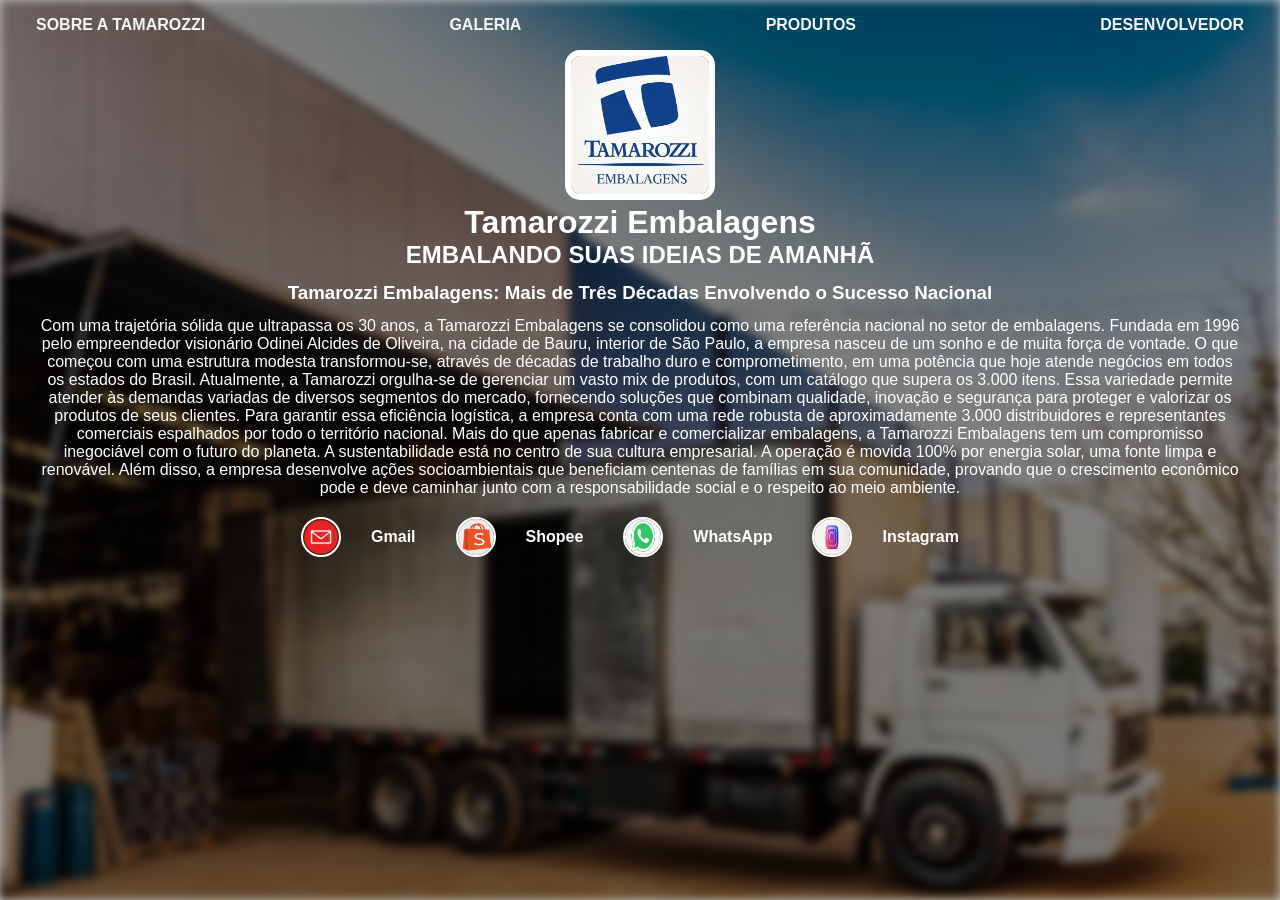
<file: MEU SITE FINALIZADO/index.html>
<!DOCTYPE html>
<html lang="pt-br">
<head>
    <meta charset="UTF-8">
    <meta name="viewport" content="width=device-width, initial-scale=1.0">
    <title>TAMAROZZI EMBALAGENS</title>
    <link rel="stylesheet" href="index.css">
</head>
<body>
    <div class="container">
        <nav>
            <ul>
                <li><a href="index.html">SOBRE A TAMAROZZI</a></li>
                <li><a href="galeria.html">GALERIA</a></li>
                <li><a href="produtos.html">PRODUTOS</a></li>
                <li><a href="desenvolvedor.html">DESENVOLVEDOR</a></li>
            </ul>
        </nav>

        <header>
            <div class="center">
                <img src="./IMG/LOGO TAMA.png" alt="Logo Tamarozzi Embalagens">
            </div>
            <h1>Tamarozzi Embalagens</h1>
            <h2>EMBALANDO SUAS IDEIAS DE AMANHÃ</h2>
        </header>

        <main>
            <section>
                <h3>Tamarozzi Embalagens: Mais de Três Décadas Envolvendo o Sucesso Nacional</h3>
                <p>
                    Com uma trajetória sólida que ultrapassa os 30 anos, a Tamarozzi Embalagens se consolidou como uma referência nacional no setor de embalagens. Fundada em 1996 pelo empreendedor visionário Odinei Alcides de Oliveira, na cidade de Bauru, interior de São Paulo, a empresa nasceu de um sonho e de muita força de vontade. O que começou com uma estrutura modesta transformou-se, através de décadas de trabalho duro e comprometimento, em uma potência que hoje atende negócios em todos os estados do Brasil.
                    Atualmente, a Tamarozzi orgulha-se de gerenciar um vasto mix de produtos, com um catálogo que supera os 3.000 itens. Essa variedade permite atender às demandas variadas de diversos segmentos do mercado, fornecendo soluções que combinam qualidade, inovação e segurança para proteger e valorizar os produtos de seus clientes. Para garantir essa eficiência logística, a empresa conta com uma rede robusta de aproximadamente 3.000 distribuidores e representantes comerciais espalhados por todo o território nacional.
                    Mais do que apenas fabricar e comercializar embalagens, a Tamarozzi Embalagens tem um compromisso inegociável com o futuro do planeta. A sustentabilidade está no centro de sua cultura empresarial. A operação é movida 100% por energia solar, uma fonte limpa e renovável. Além disso, a empresa desenvolve ações socioambientais que beneficiam centenas de famílias em sua comunidade, provando que o crescimento econômico pode e deve caminhar junto com a responsabilidade social e o respeito ao meio ambiente.
                </p>
            </section>
        </main>

        <footer>
            <a href="mailto:beatriz@tamarozziembalagens.com.br" target="_blank" rel="noopener noreferrer">
                <img src="./IMG/email.png" alt="Email Tamarozzi">
                <p>Gmail</p>
            </a>
            <a href="https://shopee.com.br/tamarozziembalagens" target="_blank" rel="noopener noreferrer">
                <img src="./IMG/SHOPEE.png" alt="Shopee Tamarozzi">
                <p>Shopee</p>
            </a>
            <a href="https://api.whatsapp.com/send/?phone=5514991366272&text=Olá%2C+vim+através+do+seu+site.+https%3A%2F%2Ftamarozziembalagens.com.br%2F&type=phone_number&app_absent=0" target="_blank" rel="noopener noreferrer">
                <img src="./IMG/Whats.png" alt="WhatsApp Tamarozzi">
                <p>WhatsApp</p>
            </a>
            <a href="https://www.instagram.com/tamarozziembalagens/" target="_blank" rel="noopener noreferrer">
                <img src="./IMG/INSTAGRAM.png" alt="Instagram Tamarozzi">
                <p>Instagram</p>
            </a>
        </footer>
    </div>
</body>
</html>
</file>
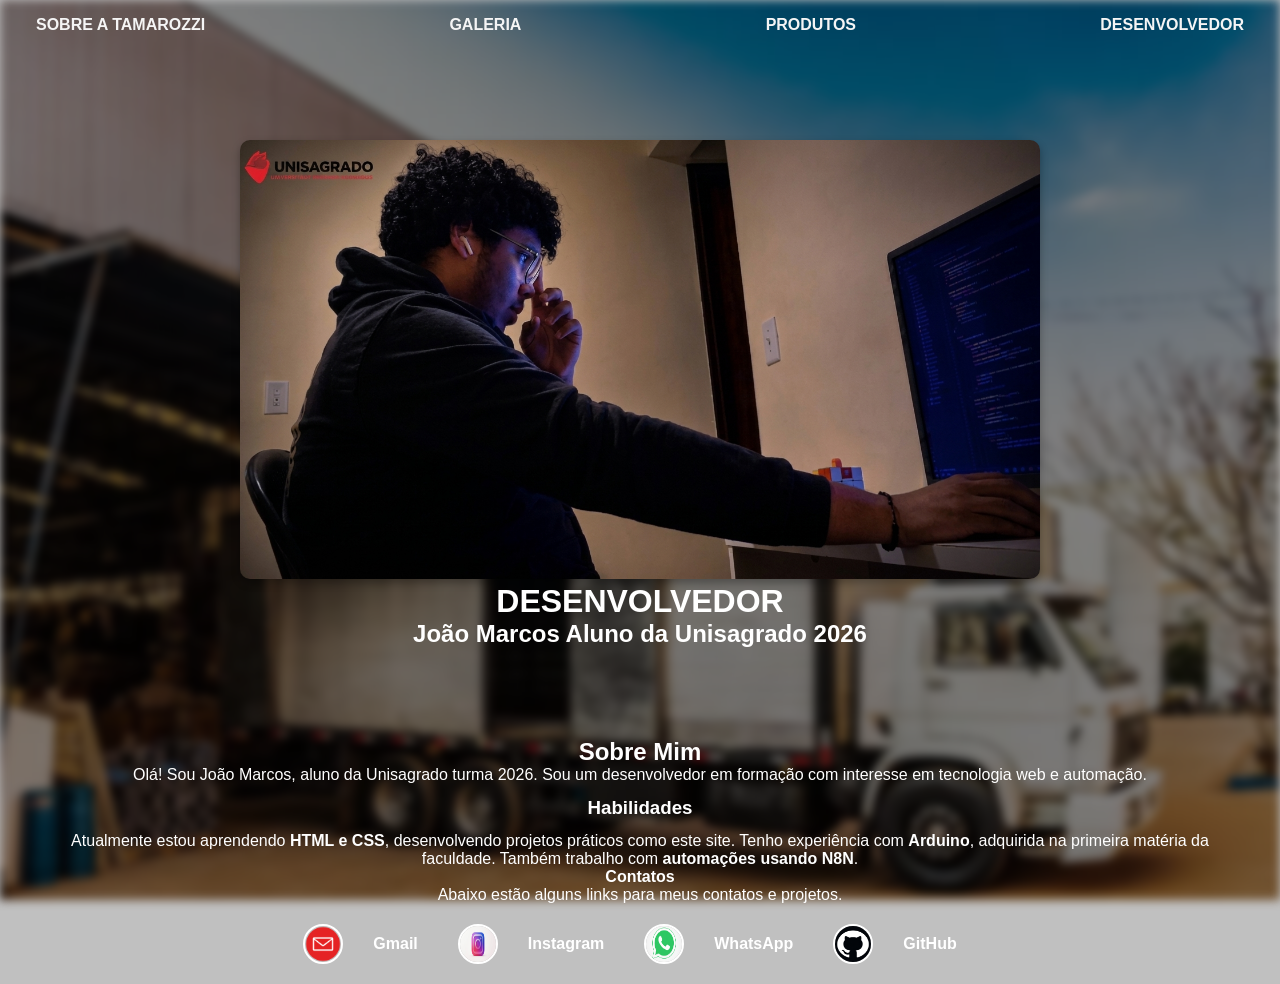
<file: MEU SITE FINALIZADO/desenvolvedor.html>
<!DOCTYPE html>
<html lang="pt-br">
<head>
    <meta charset="UTF-8">
    <meta name="viewport" content="width=device-width, initial-scale=1.0">
    <title>DESENVOLVEDOR</title>
    <link rel="stylesheet" href="index.css">
</head>
<body class="desenvolvedor">
    <div class="container">
        <nav>
            <ul>
                <li><a href="index.html">SOBRE A TAMAROZZI</a></li>
                <li><a href="galeria.html">GALERIA</a></li>
                <li><a href="produtos.html">PRODUTOS</a></li>
                <li><a href="desenvolvedor.html">DESENVOLVEDOR</a></li>
            </ul>
        </nav>

        <header>
            <div class="center">
                <img src="./IMG/DESENVOLVEDOR JOAO MARCOS.png" alt="Desenvolvedor João Marcos programando">
            </div>
            <h1>DESENVOLVEDOR</h1>
            <h2>João Marcos Aluno da Unisagrado 2026</h2>
        </header>

        <main>
            <section class="apresentacao">
                <h2>Sobre Mim</h2>
                <p>
                    Olá! Sou João Marcos, aluno da Unisagrado turma 2026.
                    Sou um desenvolvedor em formação com interesse em tecnologia web e automação.
                </p>

                <h3>Habilidades</h3>
                <p>
                    Atualmente estou aprendendo <strong>HTML e CSS</strong>, desenvolvendo projetos práticos como este site.
                    Tenho experiência com <strong>Arduino</strong>, adquirida na primeira matéria da faculdade.
                    Também trabalho com <strong>automações usando N8N</strong>.
                </p>

                <h4>Contatos</h4>
                <p>
                    Abaixo estão alguns links para meus contatos e projetos.
                </p>
            </section>
        </main>

        <footer>
            <a href="mailto:jaoomarcos7@gmail.com" target="_blank" rel="noopener noreferrer">
                <img src="./IMG/email.png" alt="Email João Marcos">
                <p>Gmail</p>
            </a>
            <a href="https://www.instagram.com/joao_marcos935/" target="_blank" rel="noopener noreferrer">
                <img src="./IMG/INSTAGRAM.png" alt="Instagram João Marcos">
                <p>Instagram</p>
            </a>
            <a href="https://api.whatsapp.com/send/?phone=5513991122885" target="_blank" rel="noopener noreferrer">
                <img src="./IMG/Whats.png" alt="WhatsApp João Marcos">
                <p>WhatsApp</p>
            </a>
            <a href="https://github.com/JoaoMarcos935" target="_blank" rel="noopener noreferrer">
                <img src="./IMG/GITHUB FOTO.png" alt="GitHub João Marcos">
                <p>GitHub</p>
            </a>
        </footer>
    </div>
</body>
</html>
</file>
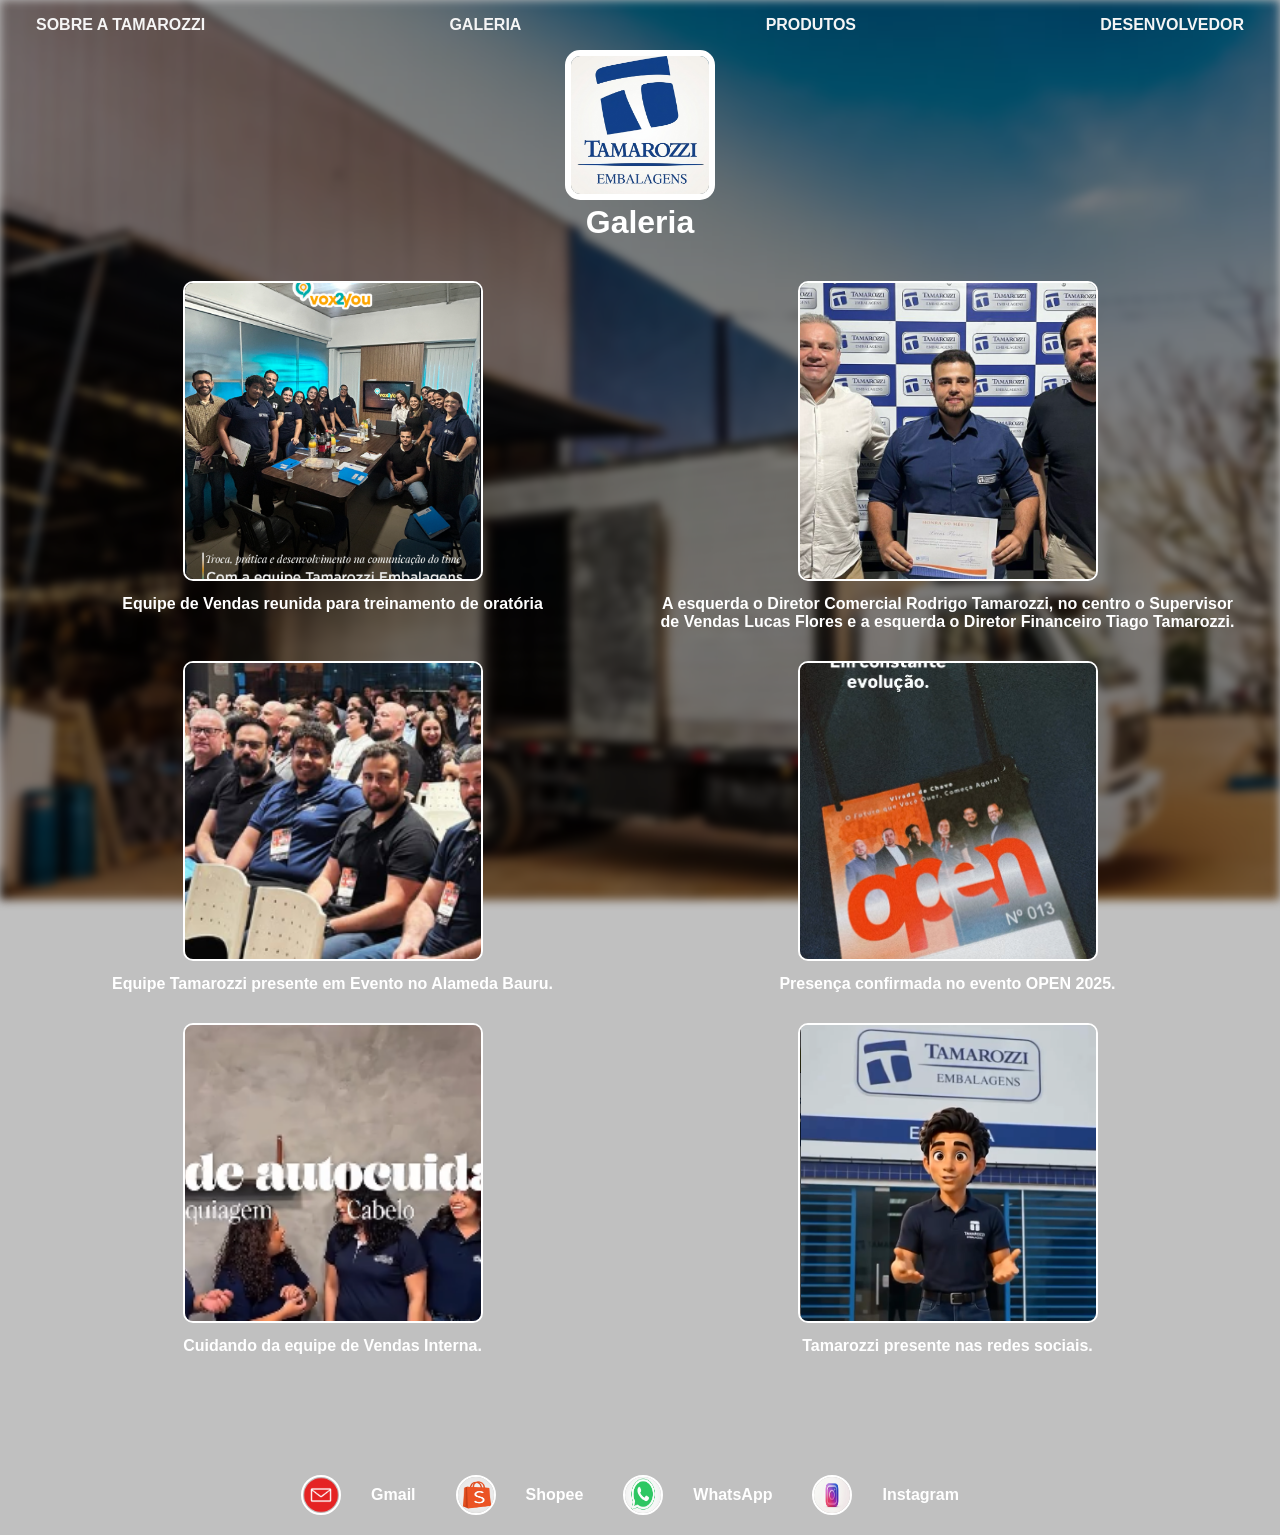
<file: MEU SITE FINALIZADO/galeria.html>
<!DOCTYPE html>
<html lang="pt-br">
<head>
    <meta charset="UTF-8">
    <meta name="viewport" content="width=device-width, initial-scale=1.0">
    <title>GALERIA TAMAROZZI</title>
    <link rel="stylesheet" href="index.css">
</head>
<body>
    <div class="container">
        <nav>
            <ul>
                <li><a href="index.html">SOBRE A TAMAROZZI</a></li>
                <li><a href="galeria.html">GALERIA</a></li>
                <li><a href="produtos.html">PRODUTOS</a></li>
                <li><a href="desenvolvedor.html">DESENVOLVEDOR</a></li>
            </ul>
        </nav>

        <header>
            <div class="center">
                <img src="./IMG/LOGO TAMA.png" alt="Logo Tamarozzi Embalagens">
            </div>
            <h1>Galeria</h1>
        </header>

        <main>
            <section class="galeria">
                <figure>
                    <img src="./IMG/foto 1 site tamarozzi.png" alt="Equipe de Vendas em treinamento de oratória">
                    <figcaption>Equipe de Vendas reunida para treinamento de oratória</figcaption>
                </figure>
                <figure>
                    <img src="./IMG/Foto 2 site tamarozzi.png" alt="Diretores e Supervisor de Vendas">
                    <figcaption>A esquerda o Diretor Comercial Rodrigo Tamarozzi, no centro o Supervisor de Vendas Lucas Flores e a esquerda o Diretor Financeiro Tiago Tamarozzi.</figcaption>
                </figure>
                <figure>
                    <img src="./IMG/Foto 3 site tamarozzi.png" alt="Equipe Tamarozzi em evento">
                    <figcaption>Equipe Tamarozzi presente em Evento no Alameda Bauru.</figcaption>
                </figure>
                <figure>
                    <img src="./IMG/Foto 4 site tamarozzi.png" alt="Presença no evento OPEN 2025">
                    <figcaption>Presença confirmada no evento OPEN 2025.</figcaption>
                </figure>
                <figure>
                    <img src="./IMG/Foto 5 site tamarozzi.png" alt="Dia de autocuidado da equipe">
                    <figcaption>Cuidando da equipe de Vendas Interna.</figcaption>
                </figure>
                <figure>
                    <img src="./IMG/Foto 6 site tamarozzi.png" alt="Tamarozzi nas redes sociais">
                    <figcaption>Tamarozzi presente nas redes sociais.</figcaption>
                </figure>
            </section>
        </main>

        <footer>
            <a href="mailto:beatriz@tamarozziembalagens.com.br" target="_blank" rel="noopener noreferrer">
                <img src="./IMG/email.png" alt="Email Tamarozzi">
                <p>Gmail</p>
            </a>
            <a href="https://shopee.com.br/tamarozziembalagens" target="_blank" rel="noopener noreferrer">
                <img src="./IMG/SHOPEE.png" alt="Shopee Tamarozzi">
                <p>Shopee</p>
            </a>
            <a href="https://api.whatsapp.com/send/?phone=5514991366272&text=Olá%2C+vim+através+do+seu+site.+https%3A%2F%2Ftamarozziembalagens.com.br%2F&type=phone_number&app_absent=0" target="_blank" rel="noopener noreferrer">
                <img src="./IMG/Whats.png" alt="WhatsApp Tamarozzi">
                <p>WhatsApp</p>
            </a>
            <a href="https://www.instagram.com/tamarozziembalagens/" target="_blank" rel="noopener noreferrer">
                <img src="./IMG/INSTAGRAM.png" alt="Instagram Tamarozzi">
                <p>Instagram</p>
            </a>
        </footer>
    </div>
</body>
</html>
</file>
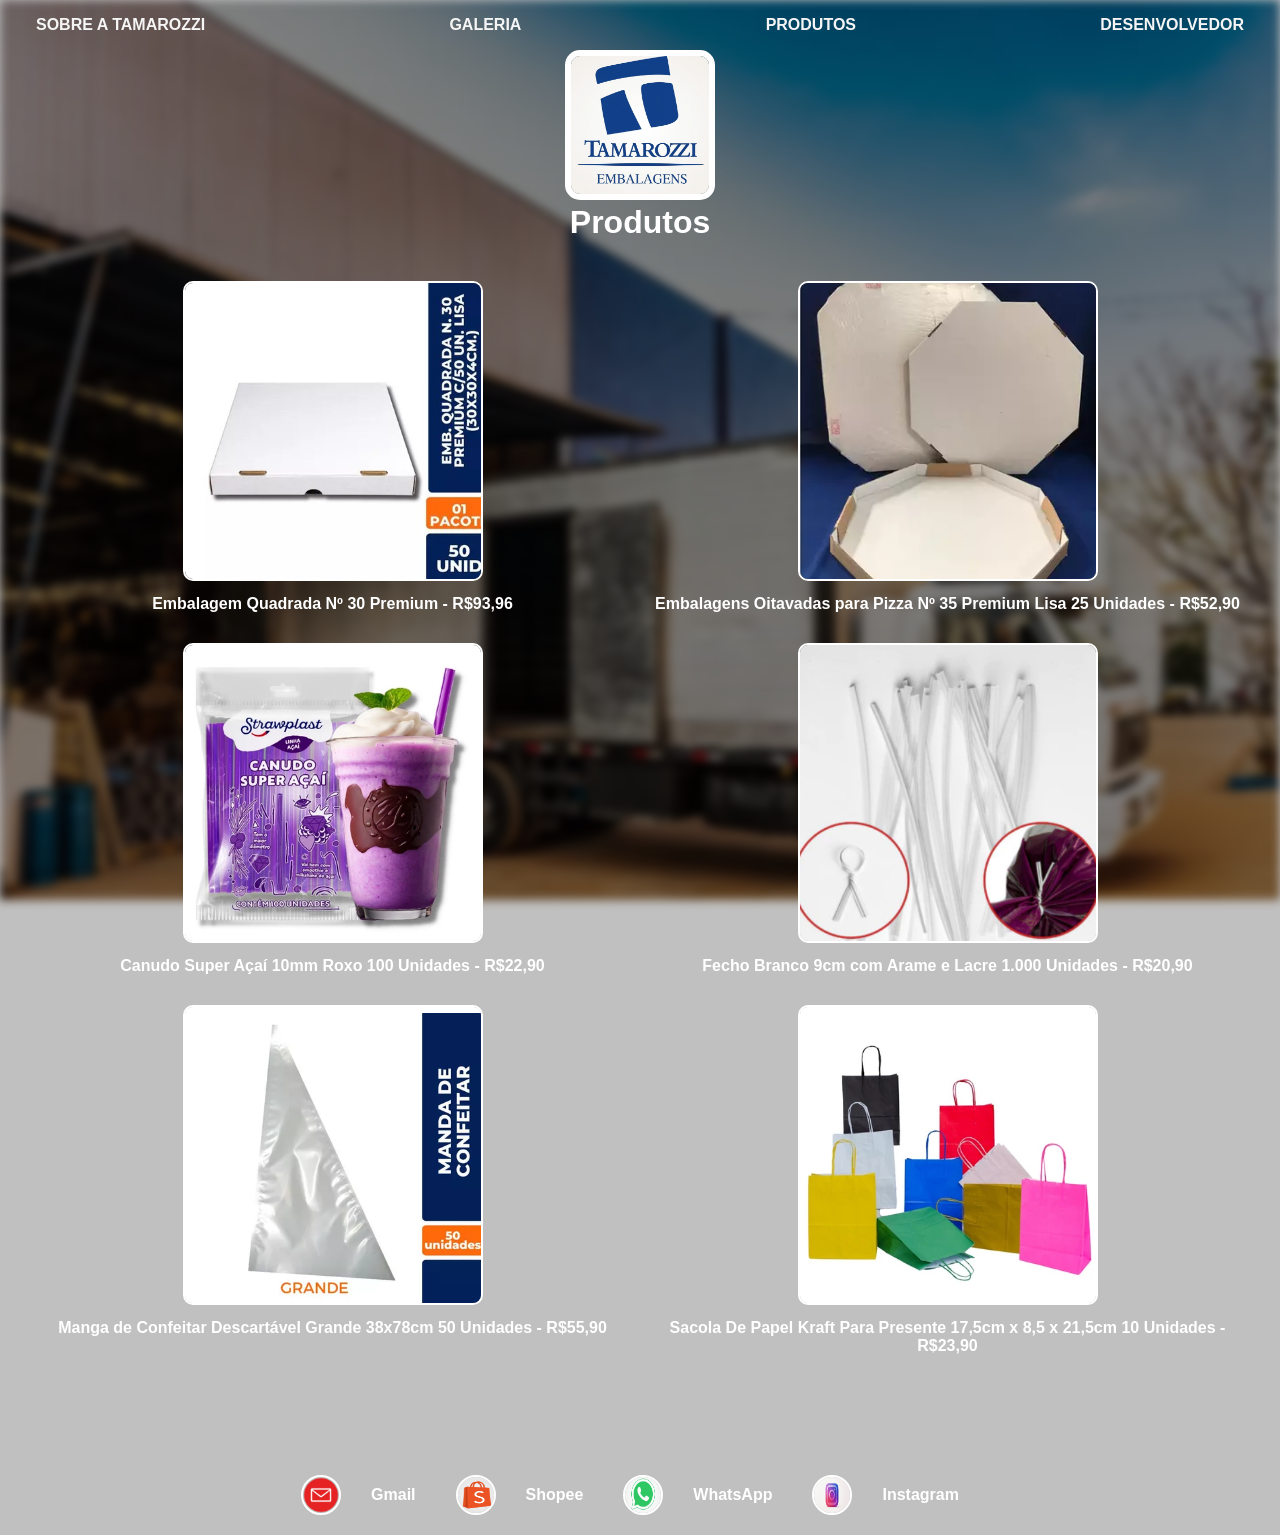
<file: MEU SITE FINALIZADO/Produtos.html>
<!DOCTYPE html>
<html lang="pt-br">
<head>
    <meta charset="UTF-8">
    <meta name="viewport" content="width=device-width, initial-scale=1.0">
    <title>PRODUTOS TAMAROZZI</title>
    <link rel="stylesheet" href="index.css">
</head>
<body>
    <div class="container">
        <nav>
            <ul>
                <li><a href="index.html">SOBRE A TAMAROZZI</a></li>
                <li><a href="galeria.html">GALERIA</a></li>
                <li><a href="produtos.html">PRODUTOS</a></li>
                <li><a href="desenvolvedor.html">DESENVOLVEDOR</a></li>
            </ul>
        </nav>

        <header>
            <div class="center">
                <img src="./IMG/LOGO TAMA.png" alt="Logo Tamarozzi Embalagens">
            </div>
            <h1>Produtos</h1>
        </header>

        <main>
            <section class="produtos">
                <figure>
                    <img src="./IMG/Embalagem Quadrada Nº 30 Premium.png" alt="Embalagem Quadrada Premium">
                    <figcaption>Embalagem Quadrada Nº 30 Premium - R$93,96</figcaption>
                </figure>
                <figure>
                    <img src="./IMG/Embalagens Oitavadas para Pizza Nº 35 Premium Lisa 25 Unidades.png" alt="Embalagem Oitavada para Pizza">
                    <figcaption>Embalagens Oitavadas para Pizza Nº 35 Premium Lisa 25 Unidades - R$52,90</figcaption>
                </figure>
                <figure>
                    <img src="./IMG/Canudo Super Açaí 10mm Roxo 100 Un.png" alt="Canudo Super Açaí">
                    <figcaption>Canudo Super Açaí 10mm Roxo 100 Unidades - R$22,90</figcaption>
                </figure>
                <figure>
                    <img src="./IMG/Fecho Branco 9cm com Arame e Lacre 1.000 Un Amarrilho.png" alt="Fecho Branco com Arame e Lacre">
                    <figcaption>Fecho Branco 9cm com Arame e Lacre 1.000 Unidades - R$20,90</figcaption>
                </figure>
                <figure>
                    <img src="./IMG/Manga de Confeitar Descartável Grande 38x78cm 50 Unidades.png" alt="Manga de Confeitar Descartável">
                    <figcaption>Manga de Confeitar Descartável Grande 38x78cm 50 Unidades - R$55,90</figcaption>
                </figure>
                <figure>
                    <img src="./IMG/Sacola De Papel Kraft Para Presente Lembrancinha 17,5cm x 8,5 x 21,5cm várias cores com 10 Unidades.png" alt="Sacola de Papel Kraft">
                    <figcaption>Sacola De Papel Kraft Para Presente 17,5cm x 8,5 x 21,5cm 10 Unidades - R$23,90</figcaption>
                </figure>
            </section>
        </main>

        <footer>
            <a href="mailto:beatriz@tamarozziembalagens.com.br" target="_blank" rel="noopener noreferrer">
                <img src="./IMG/email.png" alt="Email Tamarozzi">
                <p>Gmail</p>
            </a>
            <a href="https://shopee.com.br/tamarozziembalagens" target="_blank" rel="noopener noreferrer">
                <img src="./IMG/SHOPEE.png" alt="Shopee Tamarozzi">
                <p>Shopee</p>
            </a>
            <a href="https://api.whatsapp.com/send/?phone=5514991366272&text=Olá%2C+vim+através+do+seu+site.+https%3A%2F%2Ftamarozziembalagens.com.br%2F&type=phone_number&app_absent=0" target="_blank" rel="noopener noreferrer">
                <img src="./IMG/Whats.png" alt="WhatsApp Tamarozzi">
                <p>WhatsApp</p>
            </a>
            <a href="https://www.instagram.com/tamarozziembalagens/" target="_blank" rel="noopener noreferrer">
                <img src="./IMG/INSTAGRAM.png" alt="Instagram Tamarozzi">
                <p>Instagram</p>
            </a>
        </footer>
    </div>
</body>
</html>
</file>
<file: MEU SITE FINALIZADO/index.css>
* {
    margin: 0;
    padding: 0;
    box-sizing: border-box;
}

body {
    color: white;
    background-color: silver;
    font-family: 'arial', sans-serif;
    margin: 0;
    padding: 0;
    position: relative;
}

body::before {
    content: '';
    position: fixed;
    top: 0;
    left: 0;
    width: 100%;
    height: 100%;
    background-image: url('./IMG/CARREGAMENTO-DO-CAMINHAO.png');
    background-size: cover;
    background-position: center;
    filter: blur(5px);
    background-color: rgba(0, 0, 0, 0.5);
    background-blend-mode: overlay;
    z-index: -1;
}


ul {
    display: flex;
    justify-content: space-between;
    list-style-type: none;
    align-items: center;
    padding: 16px;
    flex-wrap: wrap;
    gap: 10px;
}


a {
    color: whitesmoke;
    font-weight: bold;
    text-decoration: none;
    border-radius: 10%;
    transition: opacity 0.3s;
}

a:hover {
    opacity: 0.7;
}


header img {
    width: 150px;
    height: 150px;
    border-radius: 10%;
    border: 6px solid white;
}

.center {
    text-align: center;
}


h1, h2, h3, h4, p {
    color: white;
    text-align: center;
}

h3 {
    padding: 13px;
}

p {
    max-width: 1250px;
    margin: 0 auto;
    padding: 0 20px;
}


footer {
    display: flex;
    justify-content: center;
    align-items: center;
    gap: 20px;
    padding: 20px;
    flex-wrap: wrap;
    width: 100%;
    overflow-x: hidden;
}

footer a {
    display: flex;
    align-items: center;
    gap: 10px;
    white-space: nowrap;
}

footer img {
    width: 40px;
    height: 40px;
    border-radius: 60%;
    border: 2px solid white;
    flex-shrink: 0;
    transition: transform 0.3s;
}

footer img:hover {
    transform: scale(1.1);
}


.container {
    padding: 0px 20px;
}


.galeria {
    display: flex;
    flex-wrap: wrap;
    gap: 30px;
    justify-content: center;
    padding: 40px 20px 100px 20px;
}

figure {
    flex: 0 1 calc(50% - 15px);
    text-align: center;
}

figure img {
    width: 100%;
    height: 300px;
    object-fit: cover;
    max-width: 300px;
    border-radius: 10px;
    border: 2px solid white;
}

figcaption {
    color: white;
    margin-top: 10px;
    font-size: 16px;
    font-weight: bold;
}


.produtos {
    display: flex;
    flex-wrap: wrap;
    gap: 30px;
    justify-content: center;
    padding: 40px 20px 100px 20px;
}

.produtos figure {
    flex: 0 1 calc(50% - 15px);
    text-align: center;
}


.desenvolvedor header {
    text-align: center;
    padding: 90px;
}

.desenvolvedor header img {
    width: 90%;
    max-width: 800px;
    height: auto;
    border-radius: 10px;
    border: none;
    box-shadow: 0 4px 8px rgba(0, 0, 0, 0.3);
    object-fit: contain;
}


@media (max-width: 768px) {
    ul {
        flex-direction: column;
        text-align: center;
        gap: 15px;
    }

    header img {
        width: 100px;
        height: 100px;
    }

    .galeria figure,
    .produtos figure {
        flex: 0 1 100%;
    }

    figure img {
        max-width: 100%;
    }

    .desenvolvedor header {
        padding: 30px;
    }

    .desenvolvedor header img {
        max-width: 90%;
    }

    p {
        max-width: 100%;
        padding: 0 15px;
        font-size: 15px;
    }
}


@media (max-width: 480px) {
    h1 {
        font-size: 1.4rem;
    }

    h2 {
        font-size: 1.1rem;
    }

    h3 {
        font-size: 1rem;
    }

    p {
        font-size: 14px;
    }

    footer {
        gap: 10px;
        padding: 15px;
    }

    footer img {
        width: 30px;
        height: 30px;
    }

    .container {
        padding: 0 10px;
    }
}
</file>
